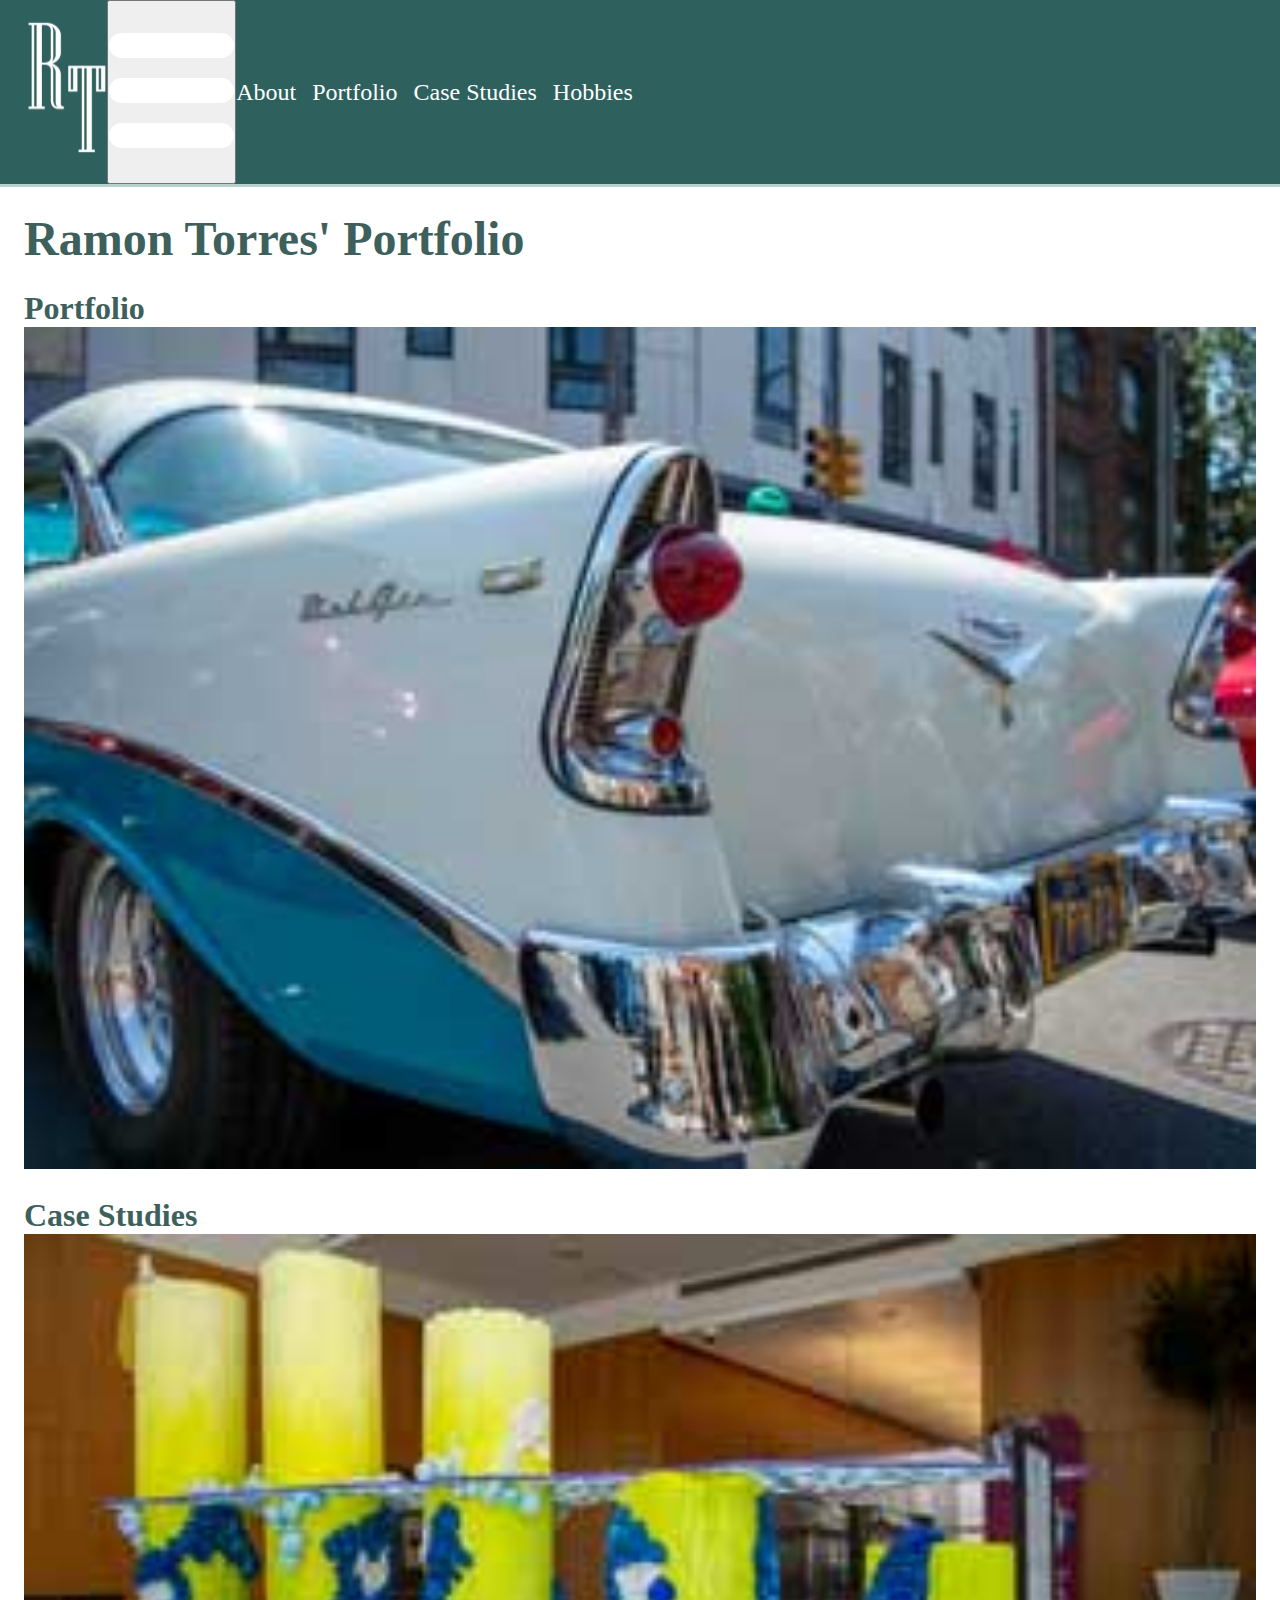
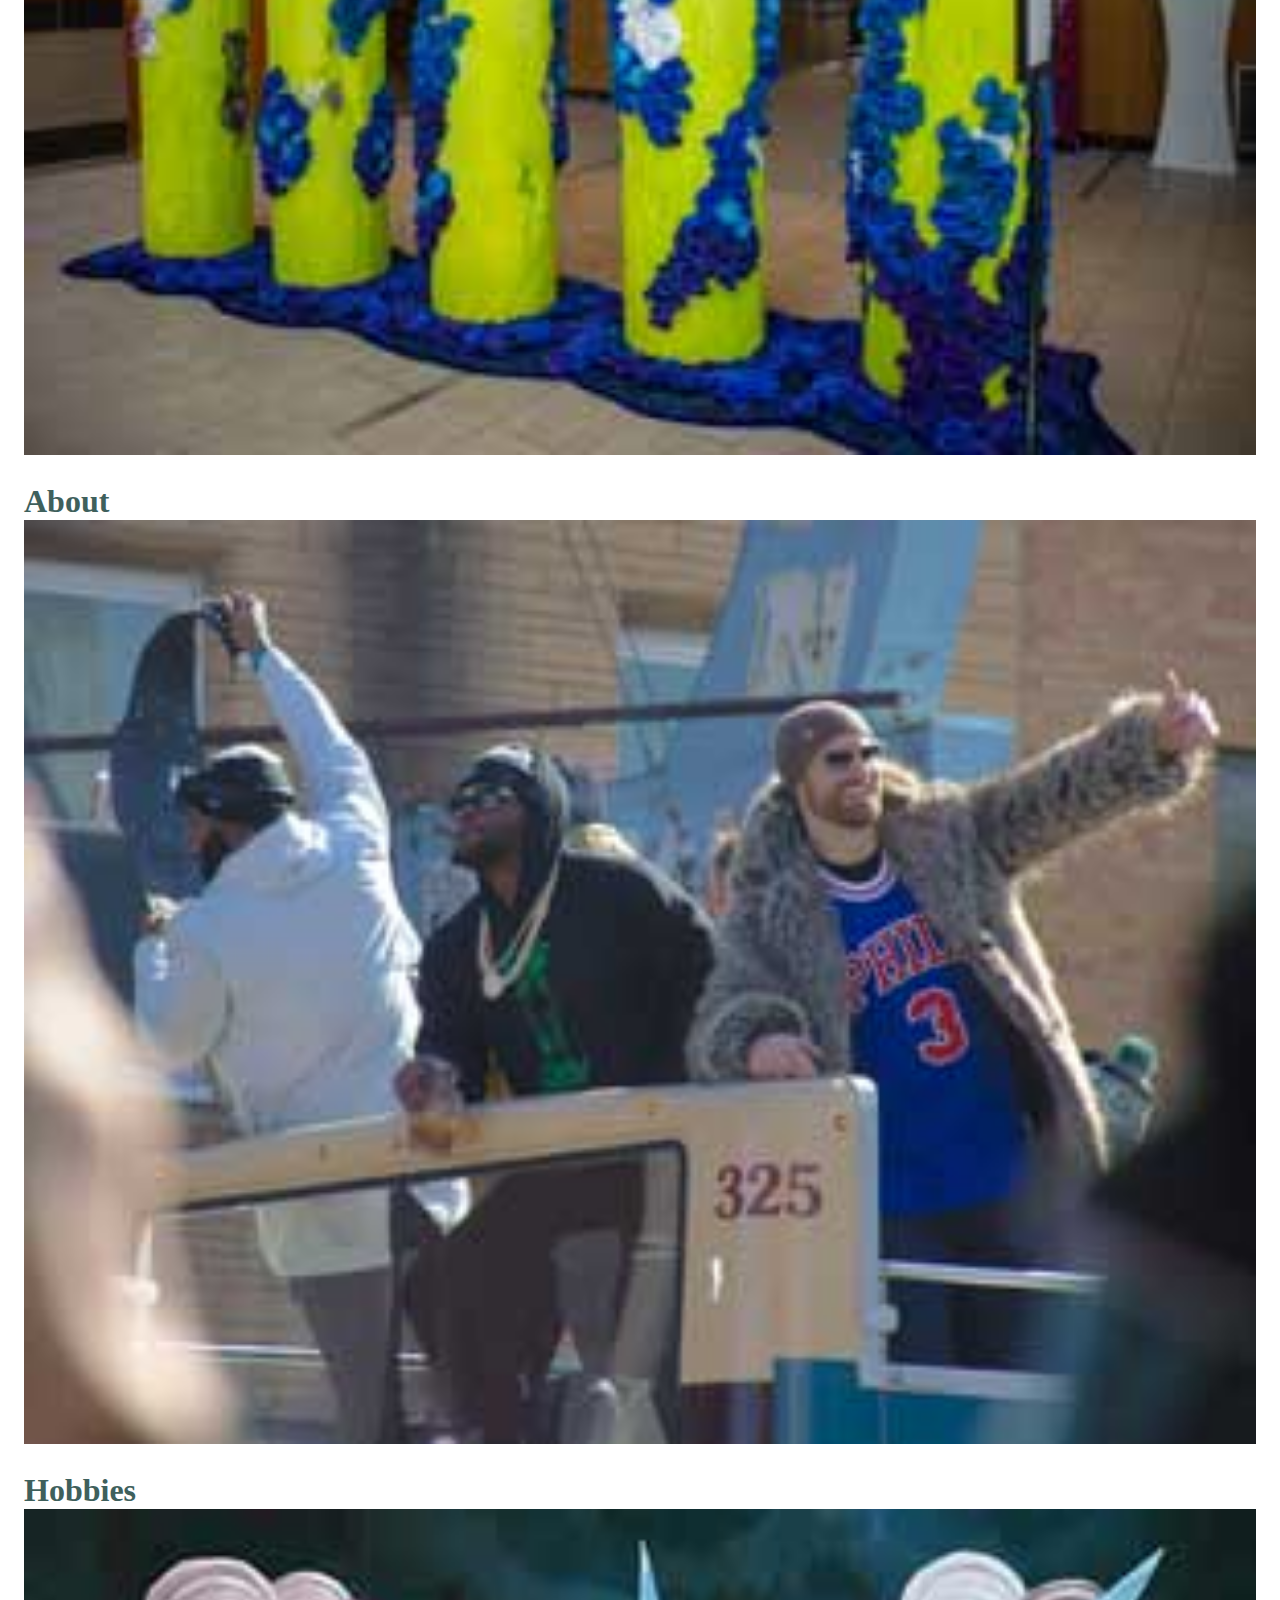
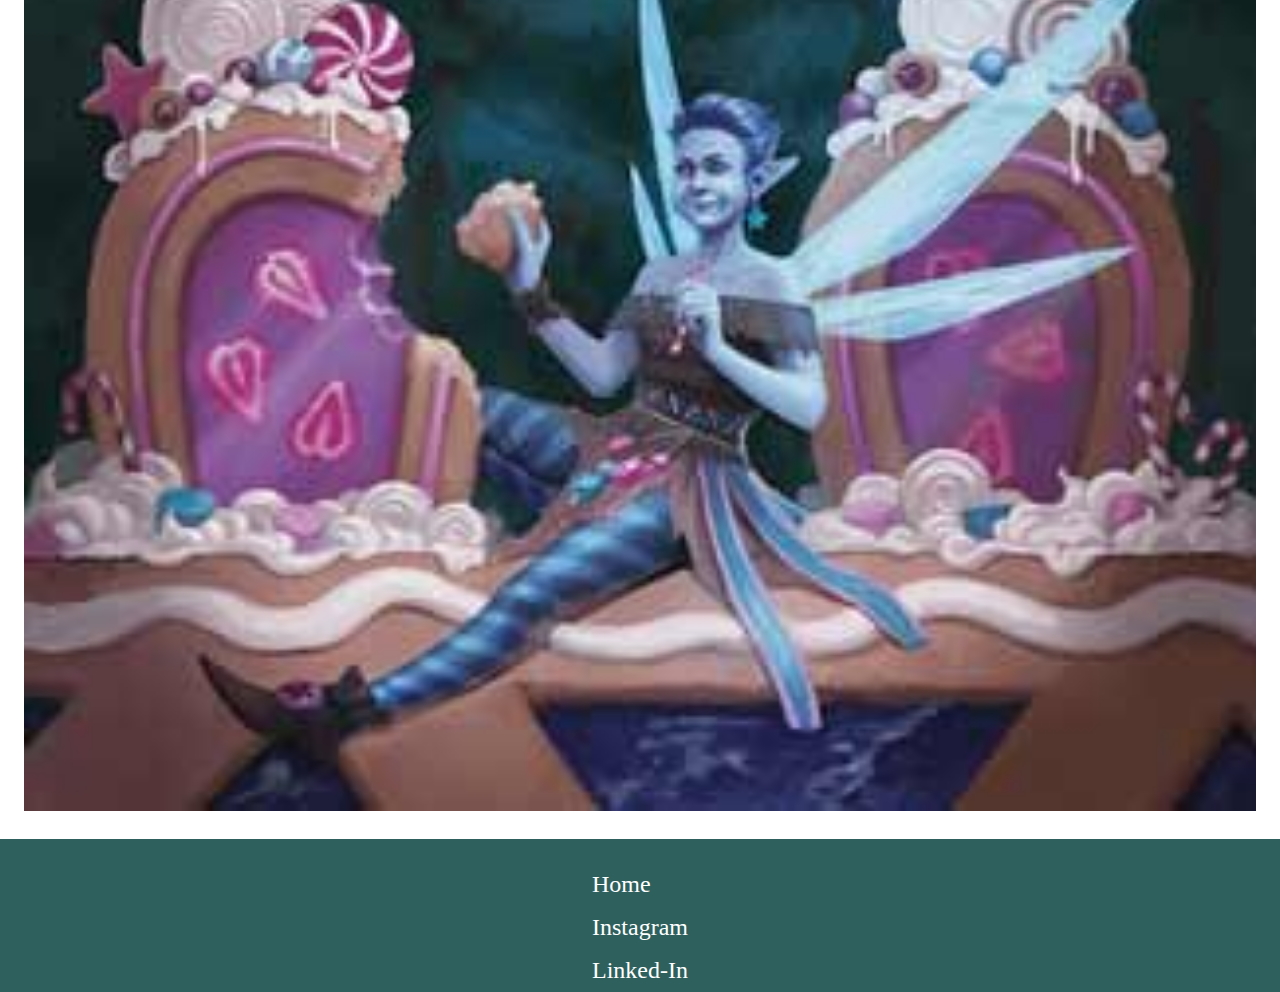
<file: index.html>
<!DOCTYPE html>
<html lang="en">
    <head>
        <meta charset="UTF-8">
        <meta name="viewport" content="width=device-width, initial-scale=1.0">
        <title>Ramon Torres' Portfolio Site</title>
        <link rel="stylesheet" href="css/styles.css">
    </head>
    <body>
        <nav>
            <a href="index.html"><svg class="logo" width="105" height="226"
                    viewBox="0 0 105 226"
                    fill="none" xmlns="http://www.w3.org/2000/svg"
                    xmlns:xlink="http://www.w3.org/1999/xlink">
                    <rect width="105" height="226"
                        fill="url(#pattern0_86_855)" />
                    <defs>
                        <pattern id="pattern0_86_855"
                            patternContentUnits="objectBoundingBox" width="1"
                            height="1">
                            <use xlink:href="#image0_86_855"
                                transform="matrix(0.0071746 0 0 0.00333333 -0.00222222 0)" />
                        </pattern>
                        <image id="image0_86_855" width="140" height="300"
                            preserveAspectRatio="none"
                            xlink:href="[data-uri]" />
                    </defs>
                </svg>
            </a>
            <button>
                <svg class="hamburger" width="125" height="115" viewBox="0 0 125 115" fill="none" xmlns="http://www.w3.org/2000/svg">
<rect width="125" height="25" rx="12.5" fill="white"/>
<rect y="45" width="125" height="25" rx="12.5" fill="white"/>
<rect y="90" width="125" height="25" rx="12.5" fill="white"/>
</svg>
<!-- put close icon svg -->
</button>
                <ul class="nav-elements">
                    <li class="nav-elements-item"><a href="about.html">About</a></li>
                    <li class="nav-elements-item"><a href="portfolio.html">Portfolio</a></li>
                    <li class="nav-elements-item"><a href="case-studies.html">Case Studies</a></li>
                    <li class="nav-elements-item"><a href="hobbies.html">Hobbies</a></li>
                </ul>
            </div>
            </nav>
        <main>
            <h1>Ramon Torres' Portfolio</h1>
 <div class="hero-seciton">
               <div class="hero-item">
                <h2>Portfolio</h2>
                <img src="images/portfolio/Car-Show18-1.jpg" alt="#">
            </div>
            <div class="hero-item">
                <h2>Case Studies</h2>
                <img src="images/case-studies/pff-2.jpg" alt="#">
            </div>
            <div class="hero-item">
                <h2>About</h2>
                <img src="images/about/Curry-Long-Cox.jpg" alt="#">
            </div>
            <div class="hero-item">
                <h2>Hobbies</h2>
                <img src="images/about/sneaky-snacker-crop.jpg" alt="#">
            </div>
 </div>
        </main>
        <footer>
            <ul>
                <li><a href="#">Home</a></li>
                <li><a href="#">Instagram</a></li>
                <li><a href="#">Linked-In</a></li>
            </ul>
        </footer>
    </body>
</html>
</file>
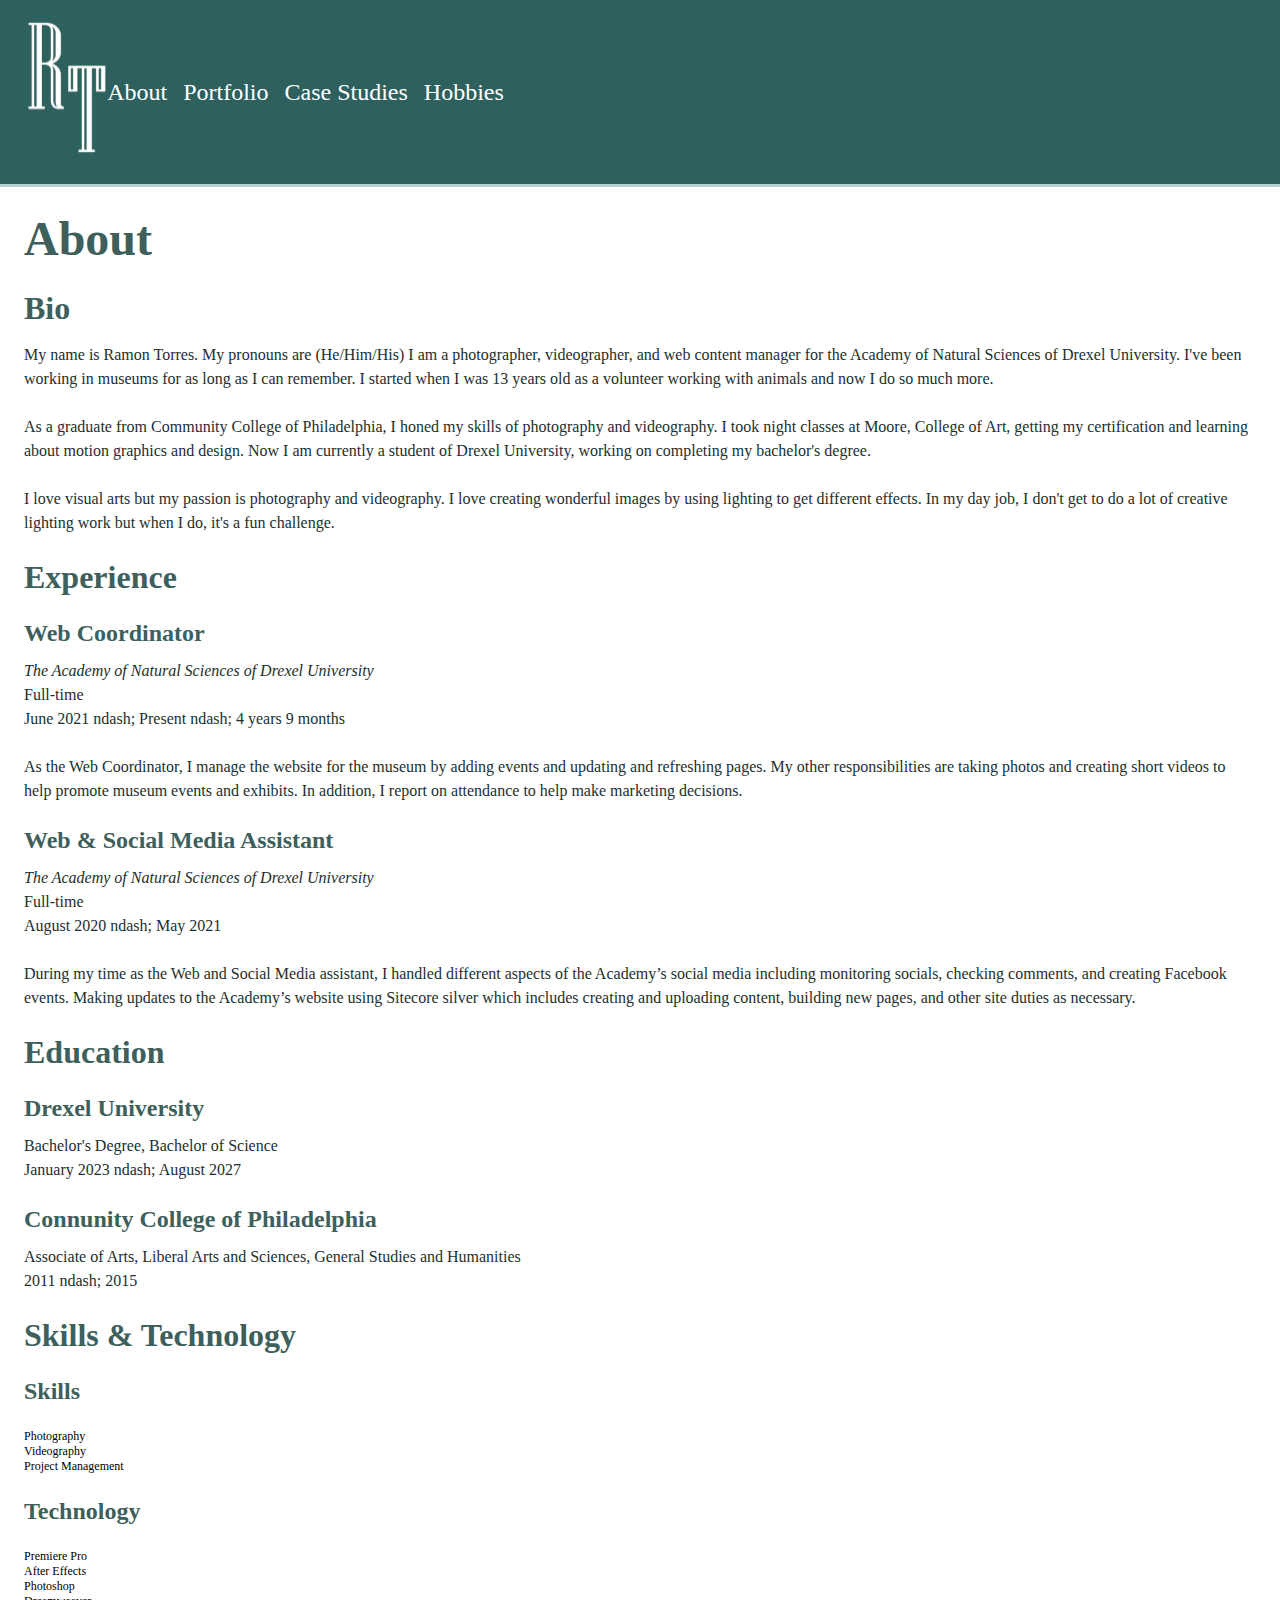
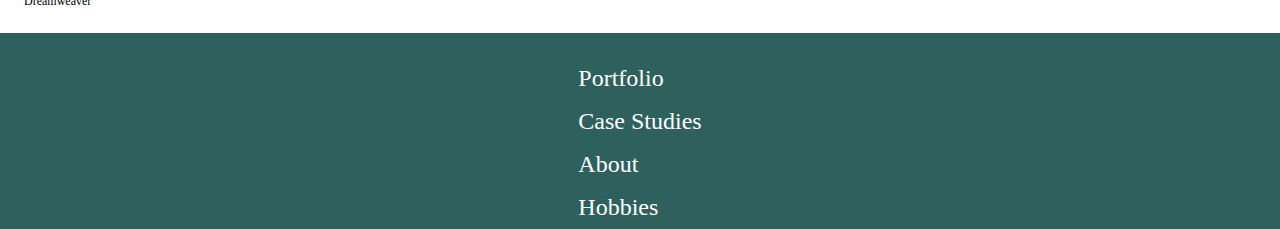
<file: about.html>
<!DOCTYPE html>
<html lang="en">
    <head>
        <meta charset="UTF-8">
        <meta name="viewport" content="width=device-width, initial-scale=1.0">
        <title>About</title>
        <link rel="stylesheet" href="css/styles.css">
    </head>
    <body>
       <nav>
            <a href="index.html"><svg class="logo" width="105" height="226"
                    viewBox="0 0 105 226"
                    fill="none" xmlns="http://www.w3.org/2000/svg"
                    xmlns:xlink="http://www.w3.org/1999/xlink">
                    <rect width="105" height="226"
                        fill="url(#pattern0_86_855)" />
                    <defs>
                        <pattern id="pattern0_86_855"
                            patternContentUnits="objectBoundingBox" width="1"
                            height="1">
                            <use xlink:href="#image0_86_855"
                                transform="matrix(0.0071746 0 0 0.00333333 -0.00222222 0)" />
                        </pattern>
                        <image id="image0_86_855" width="140" height="300"
                            preserveAspectRatio="none"
                            xlink:href="[data-uri]" />
                    </defs>
                </svg>
            </a>
                <ul class="nav-elements">
                    <li class="nav-elements-item"><a href="about.html">About</a></li>
                    <li class="nav-elements-item"><a href="portfolio.html">Portfolio</a></li>
                    <li class="nav-elements-item"><a href="case-studies.html">Case Studies</a></li>
                    <li class="nav-elements-item"><a href="hobbies.html">Hobbies</a></li>
                </ul>
            </div>
            </nav>
        <main>
            <h1>About</h1>
            <section>
                <h2>Bio</h2>
                <p>My name is Ramon Torres. My pronouns are (He/Him/His) I am a
                    photographer, videographer, and web content manager for the
                    Academy of Natural Sciences of Drexel University. I've been
                    working in museums for as long as I can remember. I started
                    when
                    I was 13 years old as a volunteer working with animals and
                    now I
                    do so much more.</p>
                <p>As a graduate from Community College of Philadelphia, I honed
                    my
                    skills of photography and videography. I took night classes
                    at
                    Moore, College of Art, getting my certification and learning
                    about motion graphics and design. Now I am currently a
                    student
                    of Drexel University, working on completing my bachelor's
                    degree.</p>
                <p>I love visual arts but my passion is photography and
                    videography.
                    I love creating wonderful images by using lighting to get
                    different effects. In my day job, I don't get to do a lot of
                    creative lighting work but when I do, it's a fun
                    challenge.</p>
            </section>
            <section>
                <h2>Experience</h2>
                <h3>Web Coordinator</h3>
                <p><em>The Academy of Natural Sciences of Drexel
                        University</em> <br>Full-time<br>
                    June 2021 ndash; Present ndash; 4 years 9 months</p>
                <p>As the Web Coordinator, I manage the website for the museum
                    by
                    adding events and updating and refreshing pages. My other
                    responsibilities are taking photos and creating short videos
                    to
                    help promote museum events and exhibits. In addition, I
                    report
                    on attendance to help make marketing decisions.</p>
                <h3>Web & Social Media Assistant</h3>
                <p><em>The Academy of Natural Sciences of Drexel University</em>
                    <br>Full-time<br>
                    August 2020 ndash; May 2021</p>
                <p>During my time as the Web and Social Media assistant, I
                    handled different aspects of the Academy’s social media
                    including monitoring socials, checking comments, and
                    creating Facebook events. Making updates to the Academy’s
                    website using Sitecore silver which includes creating and
                    uploading content, building new pages, and other site duties
                    as necessary. </p>
            </section>
            <section>
                <h2>Education</h2>
                <h3>Drexel University</h3>
                <p>Bachelor's Degree, Bachelor of Science <br>
                    January 2023 ndash; August 2027</p>
                <h3>Connunity College of Philadelphia</h3>
                <p>Associate of Arts, Liberal Arts and Sciences, General Studies
                    and Humanities <br>
                    2011 ndash; 2015</p>
            </section>
            <section>
                <h2>Skills &amp; Technology</h2>
                <h3>Skills</h3>
                <ul>
                    <li>Photography</li>
                    <li>Videography</li>
                    <li>Project Management</li>
                </ul>
                <h3>Technology</h3>
                <ul>
                    <li>Premiere Pro</li>
                    <li>After Effects</li>
                    <li>Photoshop</li>
                    <li>Dreamweaver</li>
                </ul>
            </section>
        </main>
        <footer>
            <ul>
                <li><a href="portfolio.html">Portfolio</a></li>
                <li><a href="case-studies.html">Case Studies</a></li>
                <li><a href="about.html">About</a></li>
                <li><a href="hobbies.html">Hobbies</a></li>
            </ul>
        </footer>
    </body>
</html>
</file>
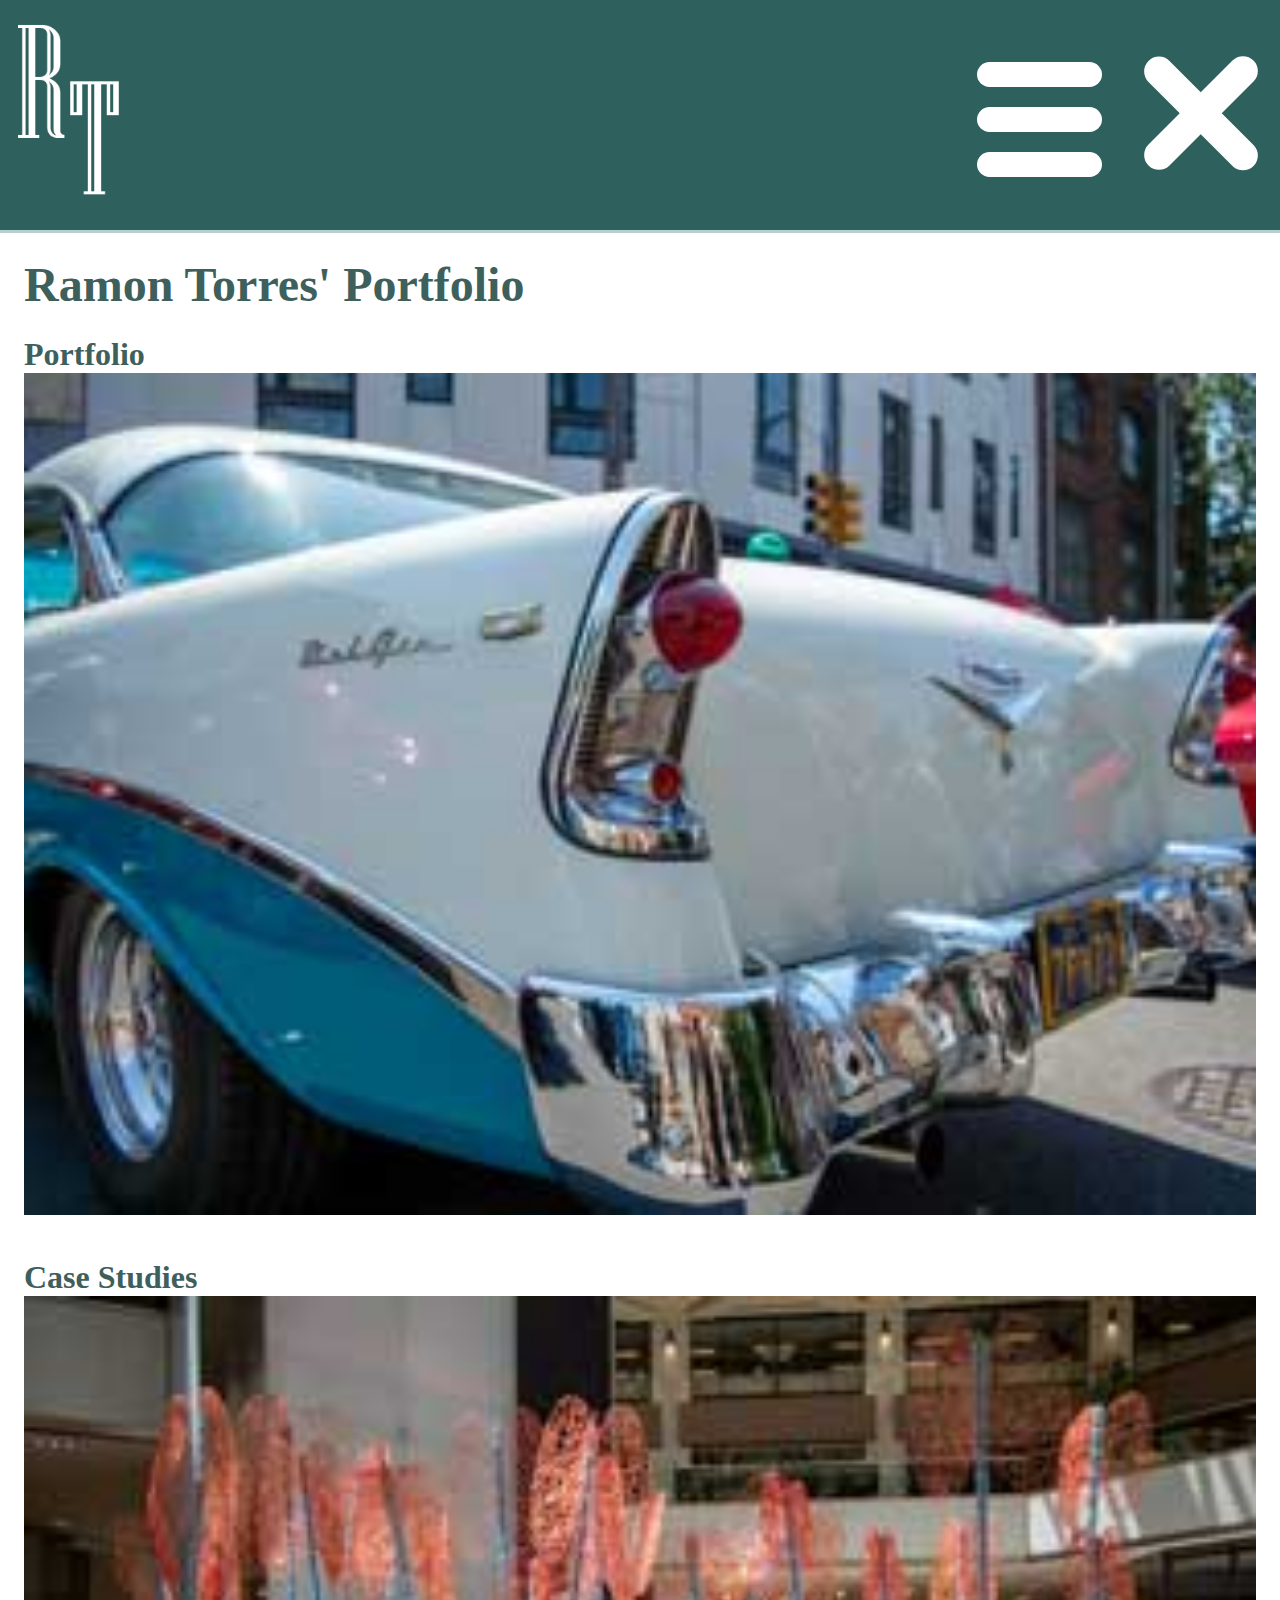
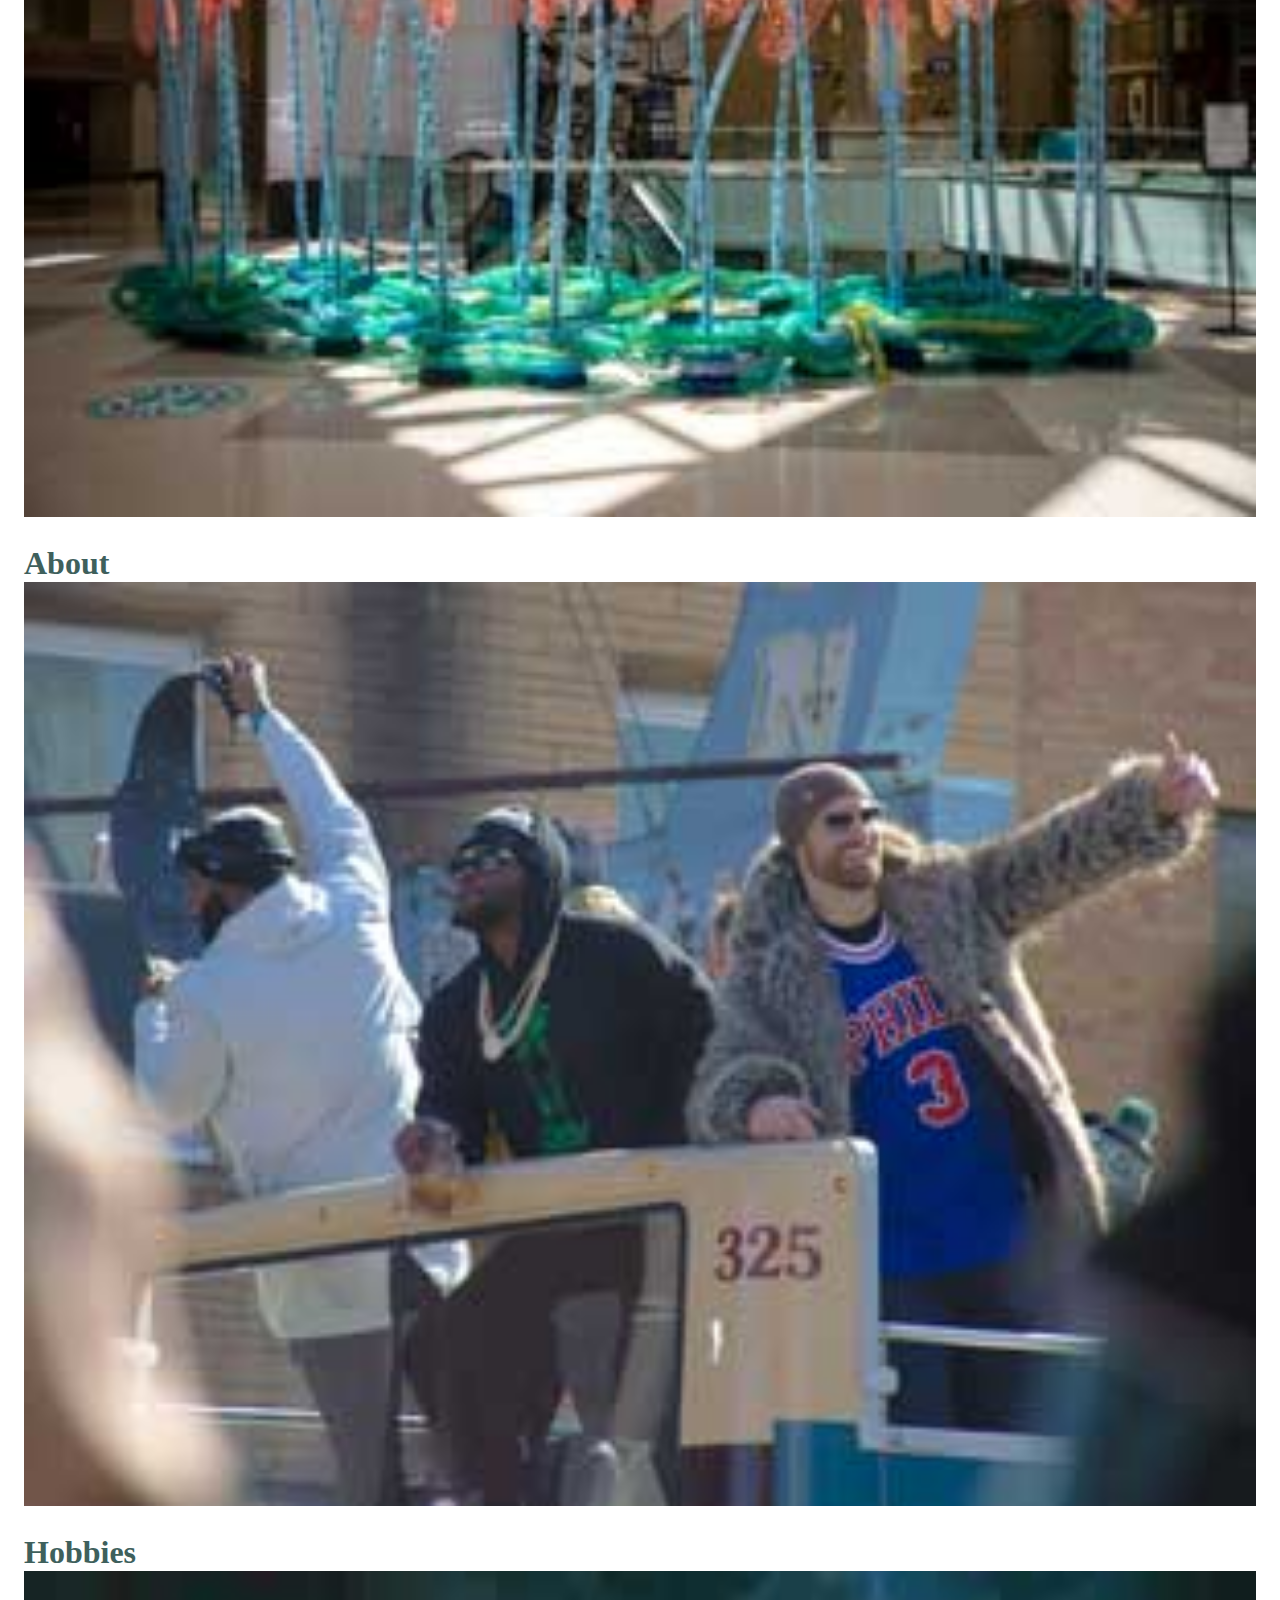
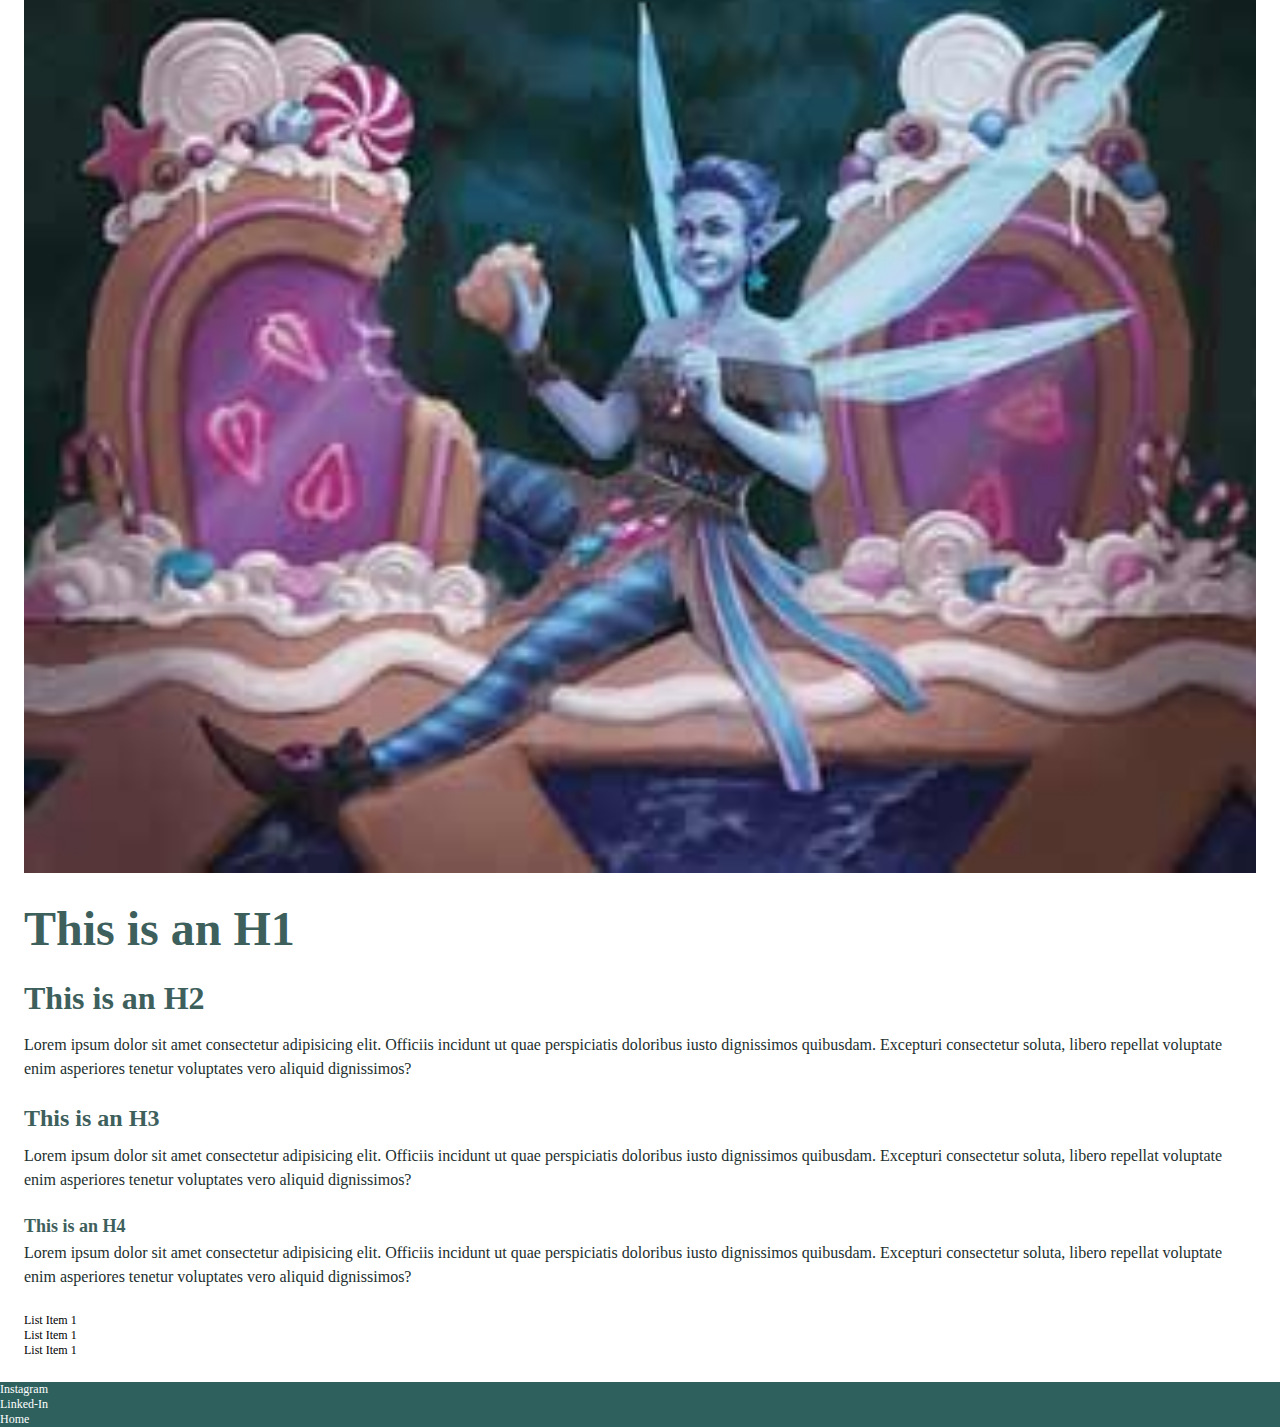
<file: test-page.html>
<!DOCTYPE html>
<html lang="en">
    <head>
        <meta charset="UTF-8">
        <meta name="viewport" content="width=device-width, initial-scale=1.0">
        <title>Test Page</title>
        <link rel="stylesheet" href="styles-test.css">
    </head>
    <body>
        <nav>
            <!-- Logo -->
            <div class="logo">
                <a href="#"><svg width="105" height="226"
                        viewBox="0 0 105 226"
                        fill="none" xmlns="http://www.w3.org/2000/svg"
                        xmlns:xlink="http://www.w3.org/1999/xlink">
                        <rect width="105" height="226"
                            fill="url(#pattern0_86_855)" />
                        <defs>
                            <pattern id="pattern0_86_855"
                                patternContentUnits="objectBoundingBox"
                                width="1"
                                height="1">
                                <use xlink:href="#image0_86_855"
                                    transform="matrix(0.0071746 0 0 0.00333333 -0.00222222 0)" />
                            </pattern>
                            <image id="image0_86_855" width="140" height="300"
                                preserveAspectRatio="none"
                                xlink:href="[data-uri]" />
                        </defs>
                    </svg>
                </a>
            </div>
            <div class="nav-menu">
                <!-- Hamburger Menu -->
                <svg width="125" height="115" viewBox="0 0 125 115" fill="none"
                    xmlns="http://www.w3.org/2000/svg">
                    <rect width="125" height="25" rx="12.5" fill="white" />
                    <rect y="45" width="125" height="25" rx="12.5"
                        fill="white" />
                    <rect y="90" width="125" height="25" rx="12.5"
                        fill="white" />
                </svg>
                <!-- X Button -->
                <svg width="126" height="127" viewBox="0 0 126 127"
                    fill="none"
                    xmlns="http://www.w3.org/2000/svg">
                    <rect x="21" y="0.461914" width="148.492"
                        height="29.6985"
                        rx="14.8492" transform="rotate(45 21 0.461914)"
                        fill="white" />
                    <rect y="105" width="148.492" height="29.6985"
                        rx="14.8492"
                        transform="rotate(-45 0 105)" fill="white" />
                </svg>

            </div>
            <!-- X button -->
            <div class="off-screen-menu">
                <ul>
                    <li><a href="#">Portfolio</a></li>
                    <li><a href="#">Case Studies</a></li>
                    <li><a href="#">About</a></li>
                    <li><a href="#">Hobbies</a></li>
                </ul>
            </div>

        </nav>
        <main>
            <h1>Ramon Torres' Portfolio</h1>
            <div class="hero-content">
                <section class="hero-container">
                    <h2>Portfolio</h2>
                    <img src="images/portfolio/Car-Show18-1.jpg" alt="#">
                </section>

                <section class="hero-container">
                    <h2>Case Studies</h2>
                    <img src="images/case-studies/pff-1.jpg" alt="#">
                    <section class="hero-container">
                    </section>

                    <section class="hero-container">
                        <h2>About</h2>
                        <img src="images/about/Curry-Long-Cox.jpg" alt="#">
                    </section>

                    <section class="hero-container">
                        <h2>Hobbies</h2>
                        <img src="images/about/sneaky-snacker-crop.jpg" alt="#">
                    </section>
                </div>
                <div>
                    <h1>This is an H1</h1>
                    <h2>This is an H2</h2>
                    <p>Lorem ipsum dolor sit amet consectetur adipisicing elit.
                        Officiis incidunt ut quae perspiciatis doloribus iusto
                        dignissimos quibusdam. Excepturi consectetur soluta,
                        libero
                        repellat voluptate enim asperiores tenetur voluptates
                        vero
                        aliquid dignissimos?</p>
                    <h3>This is an H3</h3>
                    <p>Lorem ipsum dolor sit amet consectetur adipisicing elit.
                        Officiis incidunt ut quae perspiciatis doloribus iusto
                        dignissimos quibusdam. Excepturi consectetur soluta,
                        libero
                        repellat voluptate enim asperiores tenetur voluptates
                        vero
                        aliquid dignissimos?</p>
                    <h4>This is an H4</h4>
                    <p>Lorem ipsum dolor sit amet consectetur adipisicing elit.
                        Officiis incidunt ut quae perspiciatis doloribus iusto
                        dignissimos quibusdam. Excepturi consectetur soluta,
                        libero
                        repellat voluptate enim asperiores tenetur voluptates
                        vero
                        aliquid dignissimos?</p>
                    <ul>
                        <li>List Item 1</li>
                        <li>List Item 1</li>
                        <li>List Item 1</li>
                    </ul>
                </div>
            </main>
            <footer>
                <ul>
                    <li><a href="#">Instagram</a></li>
                    <li><a href="#">Linked-In</a></li>
                    <li><a href="#">Home</a></li>
                </ul>
            </footer>
            <script src="app.js"></script>
        </body>
    </html>
</file>
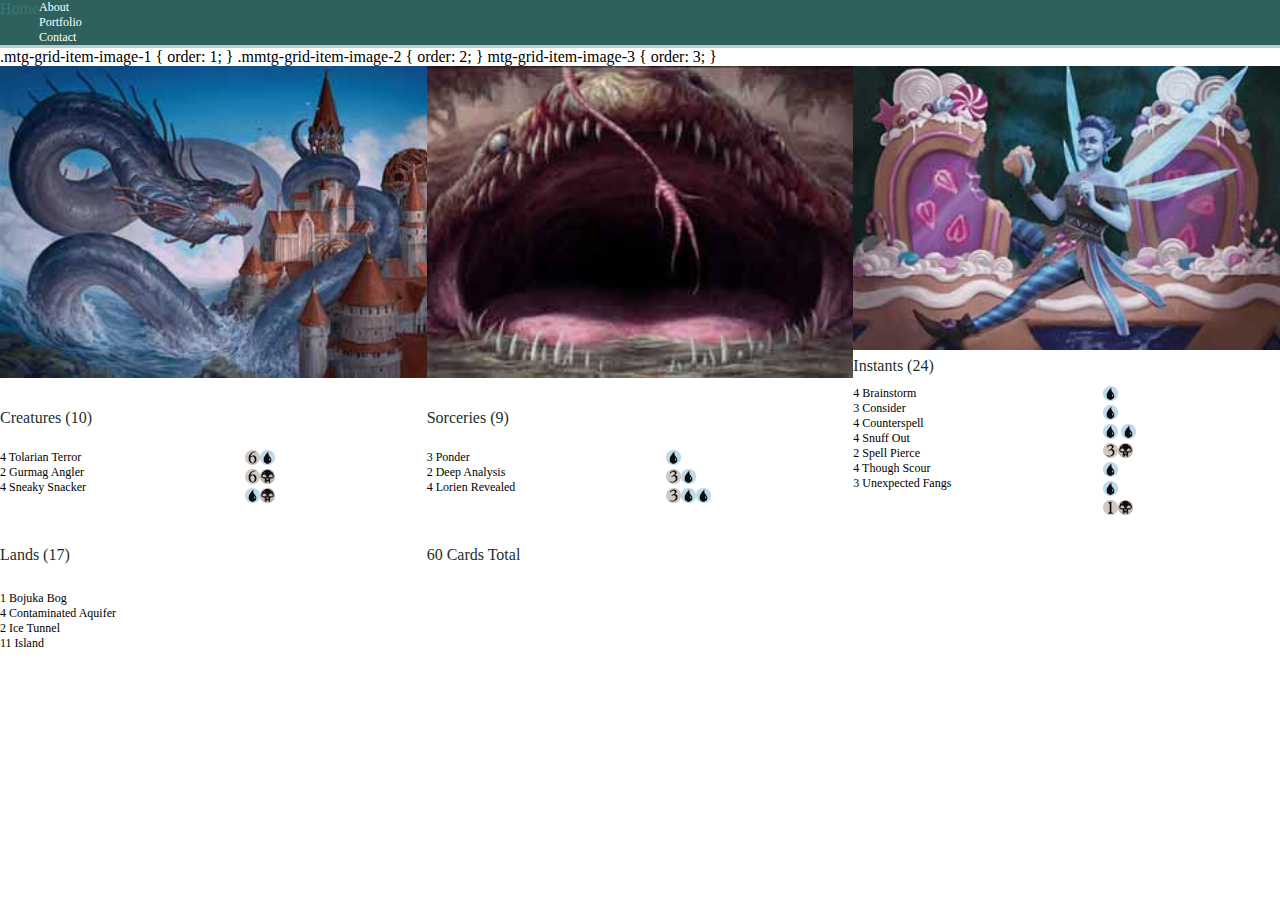
<file: text-grid.html>
<!DOCTYPE html>
<html lang="en">
    <head>
        <meta charset="UTF-8">
        <meta name="viewport" content="width=device-width, initial-scale=1.0">
        <title>Document</title>
        <link rel="stylesheet" href="css/styles.css">
        <style>
            .mtg-grid-container {
    display: grid;
    grid-template-columns: 1fr;
    gap: var(--sm-spacing);

    .mtg-grid-item-1,
    .mtg-grid-item-2,
    .mtg-grid-item-3 {

        display: grid;
        gap: var(--sm-spacing);

        .mtg-grid-item-content {
            display: grid;
            gap: 0.5rem;

            p {
                grid-column: span 2;
                margin: 0;
            }

            ul {
                list-style: none;
                margin: 0;
            }

            img {
                width: 15px;
                height: 15px;
            }
        }

    }

    @media screen and (width >=700px) {
        grid-template-columns: repeat(3, 1fr);
        gap: var(--sm-spacing);
    }
}
        </style>
    </head>
    <body>
        <div class="header">
            <header>
                <nav>
                    <a href="#" class="logo">Home</a>
                    <input type="checkbox" class="id" id="btn_menu" hidden>
                    <label for="btn_menu">
                        <!-- input svg here -->
                    </label>
                    <ul>
                        <li><a href="#">About</a></li>
                        <li><a href="#">Portfolio</a></li>
                        <li><a href="#">Contact</a></li>
                    </ul>
                </nav>
            </header>
        </div>

        <!-- parent div = mtg-grid-container
	            child div = mtg-grid-item-1 | mtg-grid-item-2 | mtg-grid-item-3.....
                    child image = mtg-grid-item-image
                    child content = mtg-grid-item-content 
        -->

        .mtg-grid-item-image-1 {
        order: 1;
        }

        .mmtg-grid-item-image-2 {
        order: 2;
        }

        mtg-grid-item-image-3 {
        order: 3;
        }

        <!-- MTG code -->
        <div class="mtg-grid-container">
            <div class="mtg-grid-item-1">
                <div class="mtg-grid-item-image-1">
                    <img src="images/about/tolarian-terror-crop.jpg"
                        alt="#">
                </div>
                <div class="mtg-grid-item-content">
                    <p><span>Creatures (10)</span></p>
                    <ul>
                        <li>4 Tolarian Terror</li>
                        <li>2 Gurmag Angler</li>
                        <li>4 Sneaky Snacker</li>
                    </ul>
                    <ul>
                        <li>
                            <img
                                src="images/about/6Mana.png"
                                alt="a number six in a grey circle"><img
                                class="mana"
                                src="images/about/B---Mana.png"
                                alt="a teardrop in a blue circle">
                        </li>
                        <li>
                            <img
                                src="images/about/6Mana.png"
                                alt="a number six in a grey circle"><img
                                class="mana"
                                src="images/about/U---Mana.png"
                                alt="a skull in a grey circle">
                        </li>
                        <li>
                            <img
                                src="images/about/B---Mana.png"
                                alt="a teardrop in a blue circle"><img
                                class="mana"
                                src="images/about/U---Mana.png"
                                alt="a skull in a grey circle">
                        </li>
                    </ul>
                </div>
            </div>
            <div class="mtg-grid-item-2">
                <div class="mtg-grid-item-image-2">
                    <img src="images/about/gurmag-angler-crop.jpg"
                        alt="#">
                </div>
                <div class="mtg-grid-item-content">
                    <p><span>Sorceries (9)</span></p>
                    <ul>
                        <li>3 Ponder</li>
                        <li>2 Deep Analysis</li>
                        <li>4 Lorien Revealed</li>
                    </ul>
                    <ul>
                        <li>
                            <img
                                src="images/about/B---Mana.png"
                                alt="a teardrop in a blue circle">
                        </li>
                        <li>
                            <img
                                src="images/about/3Mana.png"
                                alt="a number three in a grey circle"><img
                                class="mana"
                                src="images/about/B---Mana.png"
                                alt="a skull in a grey circle">
                        </li>
                        <li>
                            <img
                                src="images/about/3Mana.png"
                                alt="a number three in a grey circle"><img
                                class="mana"
                                src="images/about/B---Mana.png"
                                alt="a teardrop in a blue circle"><img
                                class="mana"
                                src="images/about/B---Mana.png"
                                alt="a teardrop in a blue circle">
                        </li>
                    </ul>
                </div>
            </div>
            <div class="mtg-grid-item-3">
                <div class="mtg-grid-item-image-3">
                    <img src="images/about/sneaky-snacker-small.jpg" alt="#">
                </div>
                <div class="mtg-grid-item-content">
                    <p><span>Instants (24)</span></p>
                    <ul>
                        <li>4 Brainstorm</li>
                        <li>3 Consider</li>
                        <li>4 Counterspell</li>
                        <li>4 Snuff Out</li>
                        <li>2 Spell Pierce</li>
                        <li>4 Though Scour</li>
                        <li>3 Unexpected Fangs</li>
                    </ul>
                    <ul>
                        <li>
                            <img
                                src="images/about/B---Mana.png"
                                alt="a teardrop in a blue circle">
                        </li>
                        <li>
                            <img
                                src="images/about/B---Mana.png"
                                alt="a teardrop in a blue circle">
                        </li>
                        <li>
                            <img
                                src="images/about/B---Mana.png"
                                alt="a teardrop in a blue circle"> <img
                                src="images/about/B---Mana.png"
                                alt="a teardrop in a blue circle">
                        </li>
                        <li>
                            <img
                                src="images/about/3Mana.png"
                                alt="a number three in a grey circle"><img
                                class="mana"
                                src="images/about/U---Mana.png"
                                alt="a skull in a grey circle">
                        </li>
                        <li>
                            <img
                                src="images/about/B---Mana.png"
                                alt="a teardrop in a blue circle">
                        </li>
                        <li>
                            <img
                                src="images/about/B---Mana.png"
                                alt="a teardrop in a blue circle">
                        </li>
                        <li>
                            <img
                                src="images/about/1Mana.png"
                                alt="a number one in a grey circle"><img
                                class="mana"
                                src="images/about/U---Mana.png"
                                alt="a skull in a grey circle">
                        </li>
                    </ul>
                </div>
            </div>
            <div class="mtg-grid-item-4">
                <div class="mtg-grid-item-content">
                    <p><span>Lands (17)</span></p>
                    <ul>
                        <li>1 Bojuka Bog</li>
                        <li>4 Contaminated Aquifer</li>
                        <li>2 Ice Tunnel</li>
                        <li>11 Island</li>
                    </ul>
                </div>
            </div>
            <div class="mtg-grid-item-5">
                <div class="mtg-grid-item-content">
                    <p><span>60 Cards Total</span></p>
                </div>
            </div>
        </div>

    </body>
</html>
</file>
<file: css/styles.css>
* {
    margin: 0;
    padding: 0;
    box-sizing: border-box;
}

:root {
    /* color palette */
    --light-brand-primary: #2e615e;
    --light-accent-primary: #C58C2B;
    --light-bg-primary: #F8FCFC;
    --light-bg-surface: #FFF;
    --light-bg-section: #E4F1F0;
    --light-text-primary: #1D2F2E;
    --light-text-secondary: #3E605C;
    --light-text-muted: #6F908E;
    --light-ui-element-border: #B6D0CD;
    --light-ui-element-hover: #377874;
    --light-ul-element-focus-ring: #1E4E4B;
    --light-status-color-success: #3D9D7D;
    --light-status-color-warning: #B86C29;
    --light-status-color-error: #B22925;
    --light-status-color-info: #2E918C;
    --dark-brand-primary: #5CB3AD;
    --dark-accent-primary: #E4B33F;
    --dark-bg-primary: #0D1F1D;
    --dark-bg-surface: #132B29;
    --dark-bg-section: #1C3B37;
    --dark-text-primary: #E7F4F4;
    --dark-text-secondary: #B5D3CF;
    --dark-text-muted: #FFFFFF;
    --dark-ui-element-border: #2E5652;
    --dark-ui-element-hover: #70C9C3;
    --dark-ul-element-focus-ring: #96D6D4;
    --dark-status-color-success: #5DC097;
    --dark-status-color-warning: #E1A226;
    --dark-status-color-error: #F15D5E;
    --dark-status-color-info: #63C6C1;
    --white: #fff;
    --black: #000;
    --gray: #838383;

    /* sizing & spacing */
    --spacing: 1.5rem;
    --h2-p-spacing: 1rem;
    --h3-p-spacing: 0.75rem;
    --h4-p-spacing: 0.25rem;
    --line-height: 1.5rem;

    /* Text Sizes */
    --h1size: 3rem;
    --h2size: 2rem;
    --h3size: 1.5rem;
    --h4size: 1.125rem;
    --psize: 1rem;
    --lisize: 0.75rem;
    --nav-li-size-mobile: 2rem;

}

@font-face {
    font-family: 'Noto Sans';
    src: url(/fonts/NotoSans-VariableFont_wdth\,wght.woff2) format('woff2');
    font-weight: normal;
    font-style: normal;
    font-display: swap;
}

@font-face {
    font-family: 'Noto Sans';
    src: url(/fonts/NotoSans-Italic-VariableFont_wdth\,wght.woff2) format('woff2');
    font-weight: normal;
    font-style: italic;
    font-display: swap;
}

@font-face {
    font-family: 'EB Garamond';
    src: url(/fonts/EBGaramond-VariableFont_wght.woff2) format('woff2');
    font-weight: normal;
    font-style: normal;
    font-display: swap;
}

@font-face {
    font-family: 'EB Garamond';
    src: url(/fonts/EBGaramond-Italic-VariableFont_wght.woff2) format('woff2');
    font-weight: normal;
    font-style: italic;
    font-display: swap;
}

/* body{
    display: grid;
    grid-template-rows: auto 1fr auto;
} */

nav {
    background-color: var(--light-brand-primary);
    display: flex;
    flex-wrap: wrap;
    border-bottom: 3px solid var(--light-ui-element-border);
    /* padding: 1 rem var(--spacing); */

    ul {
        margin-top: 0;
    }
}

main {
    margin: 0 var(--spacing);
}

section {
    /* border: solid 2px var(--light-ui-element-border); */
    margin-top: var(--spacing);

    h2 {
        margin: 0;
    }
}

h1,
h2,
h3,
h4 {
    color: var(--light-text-secondary);
    margin-top: var(--spacing);
}

h1 {
    font-size: var(--h1size);
}

h2 {
    font-size: var(--h2size);
}

h2+p {
    margin-top: var(--h2-p-spacing);
}

h3 {
    font-size: var(--h3size);
}

h3+p {
    margin-top: var(--h3-p-spacing);
}

h4 {
    font-size: var(--h4size);
}

h4+p {
    margin-top: var(--h4-p-spacing);
}

p {
    font-size: var(--psize);
    margin-top: var(--spacing);
    line-height: var(--line-height);
    color: var(--light-text-primary);
}

a {
    color: var(--light-bg-surface);
    text-decoration: none;
}

a:hover {
    color: var(--light-ui-element-hover);
}

a:active {
    color: var(--light-accent-primary);
}

/* a:visited{
    color: var(--light-accent-primary);
} */

input:focus {
    color: var(--light-ul-element-focus-ring)
}

ul {
    list-style: none;
    margin: 0;
    margin-top: var(--spacing);
}

li {
    font-size: var(--lisize);
}

img {
    width: 100%;
}

footer {
    background-color: var(--light-brand-primary);
    margin-top: var(--spacing);
    display: flex;
    justify-content: center;
    align-items:center;
    align-content: center;

    ul{
        
        li{
            font-size: var(--h3size);
            padding: .5rem 0;
        }
    }
}

svg.logo {
    width: 5rem;
    height: 20vh;
    margin-left: 1.7rem;
}

/* svg.ham-icon{
    width: 5rem;
    height: 10vh;
}

svg.x-icon{
    width: 5rem;
    height: 10vh;
}  */

.hidden {
    display: none;
}

.nav-elements {
    display: flex;
    flex-direction: row;
    justify-content: flex-end;
    align-items: center;
    gap: 1rem;
    /* margin: 0 2rem; */
}

.nav-elements-item {
    font-size: var(--h3size);
}



/* These selectors are used for the grid for the section mtg */

.mtg-container{
    display: grid;
    grid-template-areas: 
    "head head"
    "main main"
    ". footer";   
}

.mtg-header{
        grid-area: head;
        display: flex;
        flex-direction: row;
    }

.mtg-main{
    grid-area: main;
    ul{
        li{
            img{
                width: 15px;
                height: 15px;
            }
        }
    }
}

.mtg-footer{
    grid-area: foot;
}
</file>
<file: styles-test.css>
* {
    margin: 0;
    padding: 0;
    box-sizing: border-box;
}

:root {
    /* color palette */
    --light-brand-primary: #2e615e;
    --light-accent-primary: #C58C2B;
    --light-bg-primary: #F8FCFC;
    --light-bg-surface: #FFF;
    --light-bg-section: #E4F1F0;
    --light-text-primary: #1D2F2E;
    --light-text-secondary: #3E605C;
    --light-text-muted: #6F908E;
    --light-ui-element-border: #B6D0CD;
    --light-ui-element-hover: #377874;
    --light-ul-element-focus-ring: #1E4E4B;
    --light-status-color-success: #3D9D7D;
    --light-status-color-warning: #B86C29;
    --light-status-color-error: #B22925;
    --light-status-color-info: #2E918C;
    --dark-brand-primary: #5CB3AD;
    --dark-accent-primary: #E4B33F;
    --dark-bg-primary: #0D1F1D;
    --dark-bg-surface: #132B29;
    --dark-bg-section: #1C3B37;
    --dark-text-primary: #E7F4F4;
    --dark-text-secondary: #B5D3CF;
    --dark-text-muted: #FFFFFF;
    --dark-ui-element-border: #2E5652;
    --dark-ui-element-hover: #70C9C3;
    --dark-ul-element-focus-ring: #96D6D4;
    --dark-status-color-success: #5DC097;
    --dark-status-color-warning: #E1A226;
    --dark-status-color-error: #F15D5E;
    --dark-status-color-info: #63C6C1;
    --white: #fff;
    --black: #000;
    --gray: #838383;

    /* sizing & spacing */
    --spacing: 1.5rem;
    --h2-p-spacing: 1rem;
    --h3-p-spacing: 0.75rem;
    --h4-p-spacing: 0.25rem;
    --line-height: 1.5rem;

    /* Text Sizes */
    --h1size: 3rem;
    --h2size: 2rem;
    --h3size: 1.5rem;
    --h4size: 1.125rem;
    --psize: 1rem;
    --lisize: 0.75rem;
    --nav-li-size-mobile: 2rem;

}

@font-face {
    font-family: 'Noto Sans';
    src: url(/fonts/NotoSans-VariableFont_wdth\,wght.woff2) format('woff2');
    font-weight: normal;
    font-style: normal;
    font-display: swap;
}

@font-face {
    font-family: 'Noto Sans';
    src: url(/fonts/NotoSans-Italic-VariableFont_wdth\,wght.woff2) format('woff2');
    font-weight: normal;
    font-style: italic;
    font-display: swap;
}

@font-face {
    font-family: 'EB Garamond';
    src: url(/fonts/EBGaramond-VariableFont_wght.woff2) format('woff2');
    font-weight: normal;
    font-style: normal;
    font-display: swap;
}

@font-face {
    font-family: 'EB Garamond';
    src: url(/fonts/EBGaramond-Italic-VariableFont_wght.woff2) format('woff2');
    font-weight: normal;
    font-style: italic;
    font-display: swap;
}

/* body{
    display: grid;
    grid-template-rows: auto 1fr auto;
} */

nav {
    background-color: var(--light-brand-primary);
    display: flex;
    border-bottom: 3px solid var(--light-ui-element-border);
    /* padding: 1 rem var(--spacing); */
    justify-content: space-between;
    align-content: center;
    align-items: center;

    ul {
        margin-top: 0;
    }

    div {
        svg {
            margin: 0 1rem;
        }
    }
}

main {
    margin: 0 var(--spacing);
}

section {
    /* border: solid 2px var(--light-ui-element-border); */
    margin-top: var(--spacing);

    h2 {
        margin: 0;
    }
}

h1,
h2,
h3,
h4 {
    color: var(--light-text-secondary);
    margin-top: var(--spacing);
}

h1 {
    font-size: var(--h1size);
}

h2 {
    font-size: var(--h2size);
}

h2+p {
    margin-top: var(--h2-p-spacing);
}

h3 {
    font-size: var(--h3size);
}

h3+p {
    margin-top: var(--h3-p-spacing);
}

h4 {
    font-size: var(--h4size);
}

h4+p {
    margin-top: var(--h4-p-spacing);
}

p {
    font-size: var(--psize);
    margin-top: var(--spacing);
    line-height: var(--line-height);
    color: var(--light-text-primary);
}

a {
    color: var(--light-bg-surface);
    text-decoration: none;
}

a:hover {
    color: var(--light-ui-element-hover);
}

a:active {
    color: var(--light-accent-primary);
}

/* a:visited{
    color: var(--light-accent-primary);
} */

input:focus {
    color: var(--light-ul-element-focus-ring)
}

ul {
    list-style: none;
    margin: 0;
    margin-top: var(--spacing);
}

li {
    font-size: var(--lisize);
}

img {
    width: 100%;
}

footer {
    background-color: var(--light-brand-primary);
}

svg.logo {
    width: 5rem;
    height: 20vh;
    margin-left: 1.7rem;
}

/* svg.ham-icon{
    width: 5rem;
    height: 10vh;
}

svg.x-icon{
    width: 5rem;
    height: 10vh;
}  */


.hero-content {
    display: flex;
    gap: 1rem;
    flex-direction: column;
}



/* This is the screen that his hidden until clicked */
.off-screen-menu {
    background-color: var(--light-brand-primary);
    height: 100vh;
    width: 100%;
    max-width: 450px;
    position: fixed;
    top: 0;
    right: -450px;

    display: flex;
    flex-direction: column;
    justify-content: center;
    align-items: center;
    text-align: center;
    font-size: var(--h3size);
    transition: 0.3s ease;
}

/* This is used to move the hidden nav and make it active */
.drop-down-menu.active {
    top: 0;
    right: 0;
}

.nav-menu {
    position: relative;
}

/* .nav-menu {
    background-color: #E1A226;
} */
</file>
